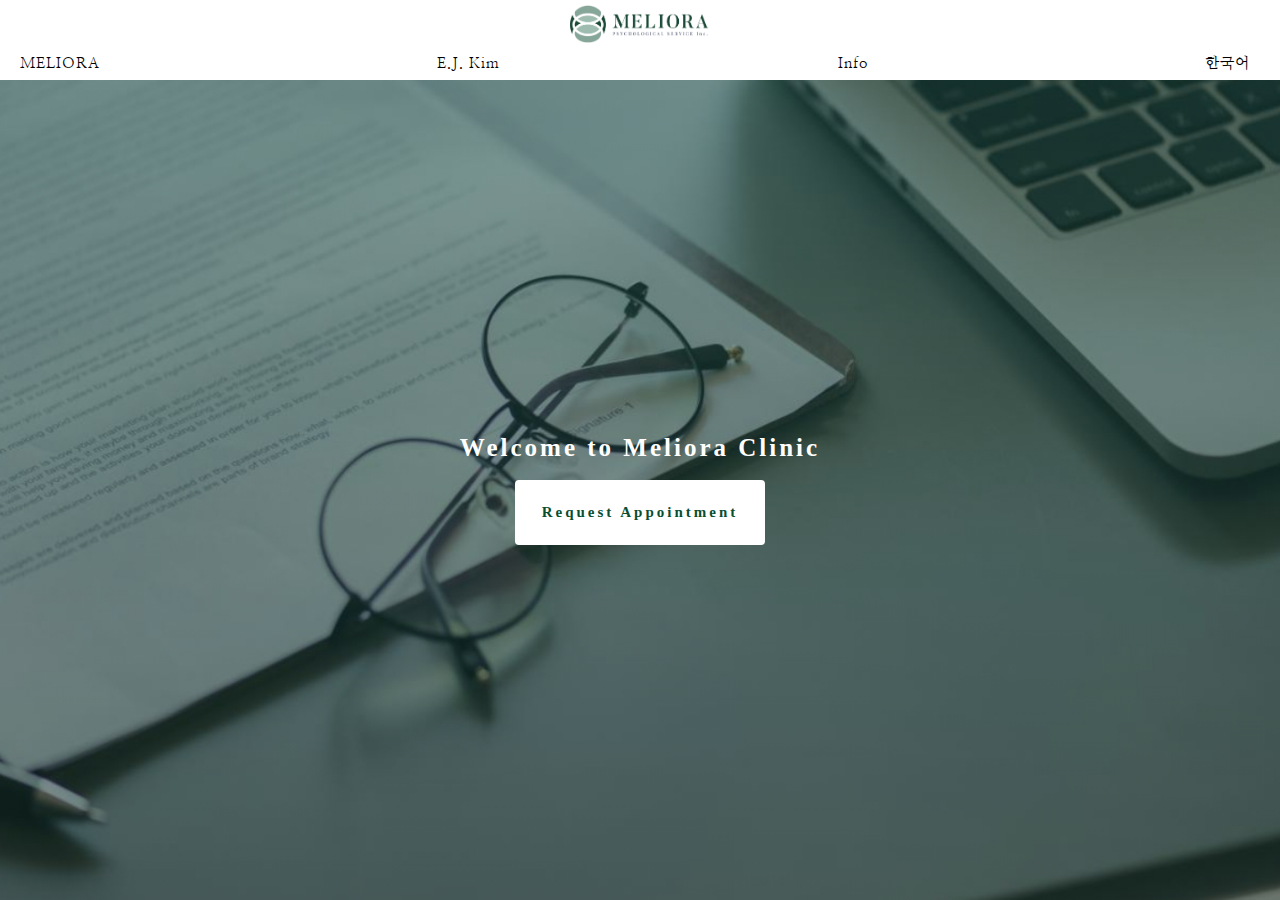
<file: index.html>
<!DOCTYPE html>
<html lang="en">
  <head>
    <meta charset="UTF-8" />
    <meta name="viewport" content="width=device-width, initial-scale=1.0" />
    <meta
      name="description"
      content="MELIORA PSYCHOLOGICAL SERVICE Inc. offers professional psychotherapy services for trauma, anxiety, depression, workplace stress, and chronic pain management."
    />
    <meta
      name="keywords"
      content="psychology, psychotherapy, mental health, trauma therapy, anxiety treatment, depression counseling, workplace stress, chronic pain management, EMDR therapy, cognitive therapy, mindfulness, PTSD, Alberta therapy, clinical psychologist"
    />
    <meta name="author" content="MELIORA PSYCHOLOGICAL SERVICE Inc." />
    <meta name="robots" content="index, follow" />

    <!-- Open Graph (SNS 공유 최적화) -->
    <meta property="og:title" content="MELIORA PSYCHOLOGICAL SERVICE Inc." />
    <meta property="og:description" content="Professional psychological services for trauma, anxiety, depression, and workplace stress management." />
    <meta property="og:image" content="https://maum.ca/img/logo.jpg" />
    <meta property="og:url" content="https://maum.ca/" />
    <meta property="og:type" content="website" />
    <meta property="og:locale" content="en_CA" />
    <!-- 캐나다 지역을 설정 -->
    <meta property="og:site_name" content="MELIORA PSYCHOLOGICAL SERVICE Inc." />
    <meta property="og:region" content="CA-AB" />
    <!-- 캐나다 알버타 지역 설정 -->

    <!-- Twitter Card -->
    <meta name="twitter:card" content="summary_large_image" />
    <meta name="twitter:title" content="MELIORA PSYCHOLOGICAL SERVICE Inc." />
    <meta name="twitter:description" content="Expert psychological care for trauma, anxiety, and stress management." />
    <meta name="twitter:image" content="https://maum.ca/img/logo.jpg" />
    <meta name="twitter:site" content="@YourTwitterHandle" />
    <!-- Twitter 핸들 추가 (선택 사항) -->

    <!-- 캐나다 알버타 지역 언어 설정 -->
    <meta name="language" content="English" />
    <meta name="geo.region" content="CA-AB" />
    <!-- 알버타 지역 설정 -->
    <meta name="geo.placename" content="Alberta" />
    <meta name="geo.position" content="53.9333;-116.5765" />
    <!-- 알버타의 위도, 경도 -->
    <title>MELIORA PSYCHOLOGICAL SERVICE Inc.</title>
    <link rel="stylesheet" href="./reset.css" />
    <link rel="stylesheet" href="./style.css" />
    <link rel="stylesheet" href="./mobile/style-mobile.css" />
    <link rel="stylesheet" href="./css/index.css" />
    <link rel="stylesheet" href="./mobile/index-mobile.css" />
  </head>
  <body>
    <div class="wrap">
      <nav class="navbar">
        <div class="nav__logobox"><img src="./img/logo.jpg" /></div>
        <ul class="nav__menu">
          <li><a href="./index.html">MELIORA</a></li>
          <li><a href="./ejkim.html">E.J. Kim</a></li>
          <li><a href="./info.html">Info</a></li>
          <li><a href="./kor/index.html">한국어</a></li>
        </ul>
      </nav>
      <main class="meliora__main">
        <h1>Welcome to Meliora Clinic</h1>
        <div class="index__mail"><a target="_top" href="./email.html">Request Appointment</a></div>
      </main>
    </div>
  </body>
</html>
</file>
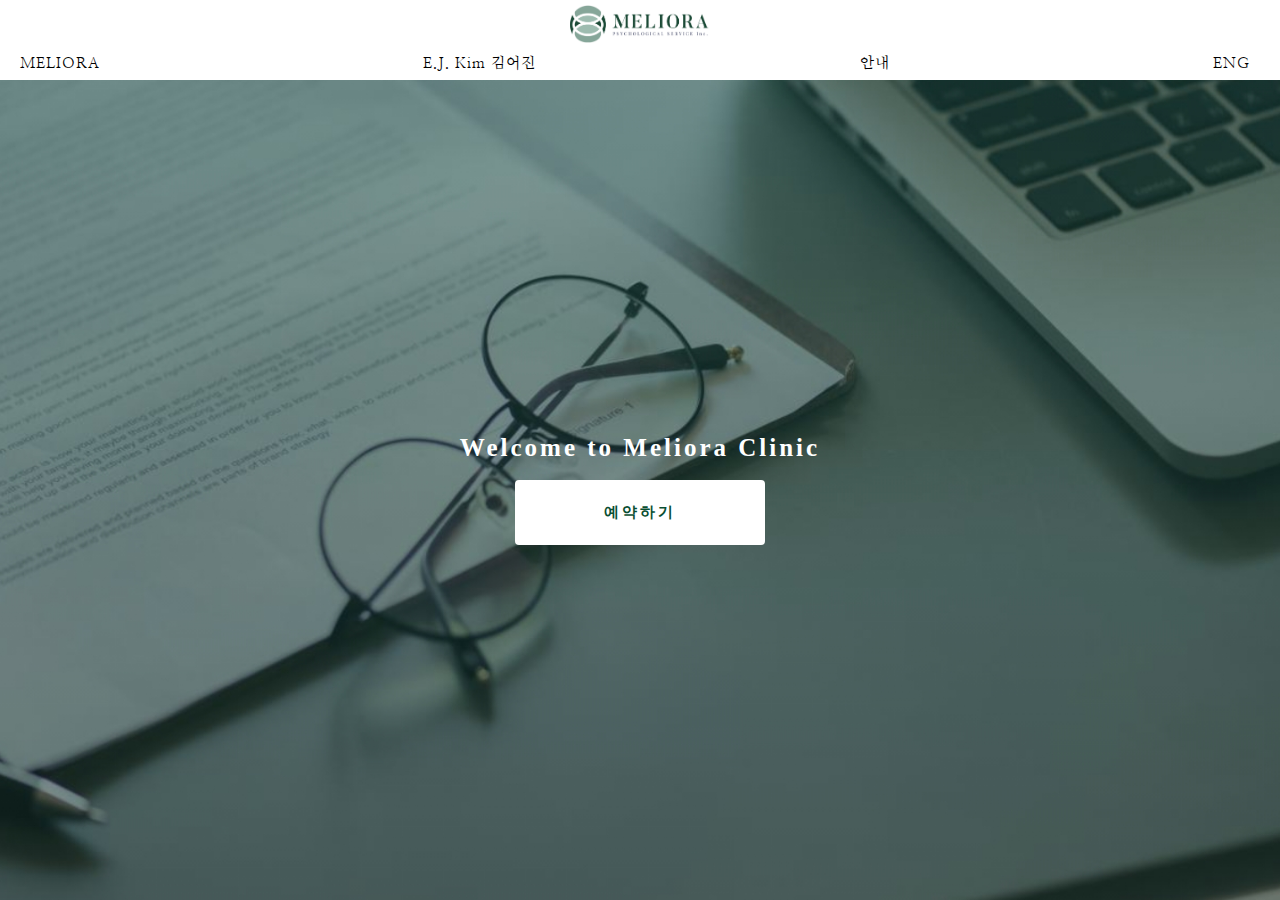
<file: kor/index.html>
<!DOCTYPE html>
<html lang="ko">
  <head>
    <meta charset="UTF-8" />
    <meta name="viewport" content="width=device-width, initial-scale=1.0" />
    <meta
      name="description"
      content="MELIORA PSYCHOLOGICAL SERVICE Inc. offers professional psychotherapy services for trauma, anxiety, depression, workplace stress, and chronic pain management."
    />
    <meta
      name="keywords"
      content="psychology, psychotherapy, mental health, trauma therapy, anxiety treatment, depression counseling, workplace stress, chronic pain management, EMDR therapy, cognitive therapy, mindfulness, PTSD, Alberta therapy, clinical psychologist"
    />
    <meta name="author" content="MELIORA PSYCHOLOGICAL SERVICE Inc." />
    <meta name="robots" content="index, follow" />

    <!-- Open Graph (SNS 공유 최적화) -->
    <meta property="og:title" content="MELIORA PSYCHOLOGICAL SERVICE Inc." />
    <meta property="og:description" content="Professional psychological services for trauma, anxiety, depression, and workplace stress management." />
    <meta property="og:image" content="https://maum.ca/img/logo.jpg" />
    <meta property="og:url" content="https://maum.ca/" />
    <meta property="og:type" content="website" />
    <meta property="og:locale" content="en_CA" />
    <!-- 캐나다 지역을 설정 -->
    <meta property="og:site_name" content="MELIORA PSYCHOLOGICAL SERVICE Inc." />
    <meta property="og:region" content="CA-AB" />
    <!-- 캐나다 알버타 지역 설정 -->

    <!-- Twitter Card -->
    <meta name="twitter:card" content="summary_large_image" />
    <meta name="twitter:title" content="MELIORA PSYCHOLOGICAL SERVICE Inc." />
    <meta name="twitter:description" content="Expert psychological care for trauma, anxiety, and stress management." />
    <meta name="twitter:image" content="https://maum.ca/img/logo.jpg" />
    <meta name="twitter:site" content="@YourTwitterHandle" />
    <!-- Twitter 핸들 추가 (선택 사항) -->

    <!-- 캐나다 알버타 지역 언어 설정 -->
    <meta name="language" content="English" />
    <meta name="geo.region" content="CA-AB" />
    <!-- 알버타 지역 설정 -->
    <meta name="geo.placename" content="Alberta" />
    <meta name="geo.position" content="53.9333;-116.5765" />
    <!-- 알버타의 위도, 경도 -->
    <title>MELIORA PSYCHOLOGICAL SERVICE Inc.</title>
    <link rel="stylesheet" href="../reset.css" />
    <link rel="stylesheet" href="../style.css" />
    <link rel="stylesheet" href="../mobile/style-mobile.css" />
    <link rel="stylesheet" href="../css/index.css" />
    <link rel="stylesheet" href="../mobile/index-mobile.css" />
  </head>
  <body>
    <div class="wrap">
      <nav class="navbar">
        <div class="nav__logobox"><img src="../img/logo.jpg" /></div>
        <ul class="nav__menu">
          <li><a href="../kor/index.html">MELIORA</a></li>
          <li><a href="../kor/ejkim.html">E.J. Kim 김어진</a></li>
          <li><a href="../kor/info.html">안내</a></li>
          <li><a href="../index.html">ENG</a></li>
        </ul>
      </nav>
      <main class="meliora__main">
        <h1>Welcome to Meliora Clinic</h1>
        <div class="index__mail"><a href="../kor/email.html">예약하기</a></div>
      </main>
    </div>
  </body>
</html>
</file>
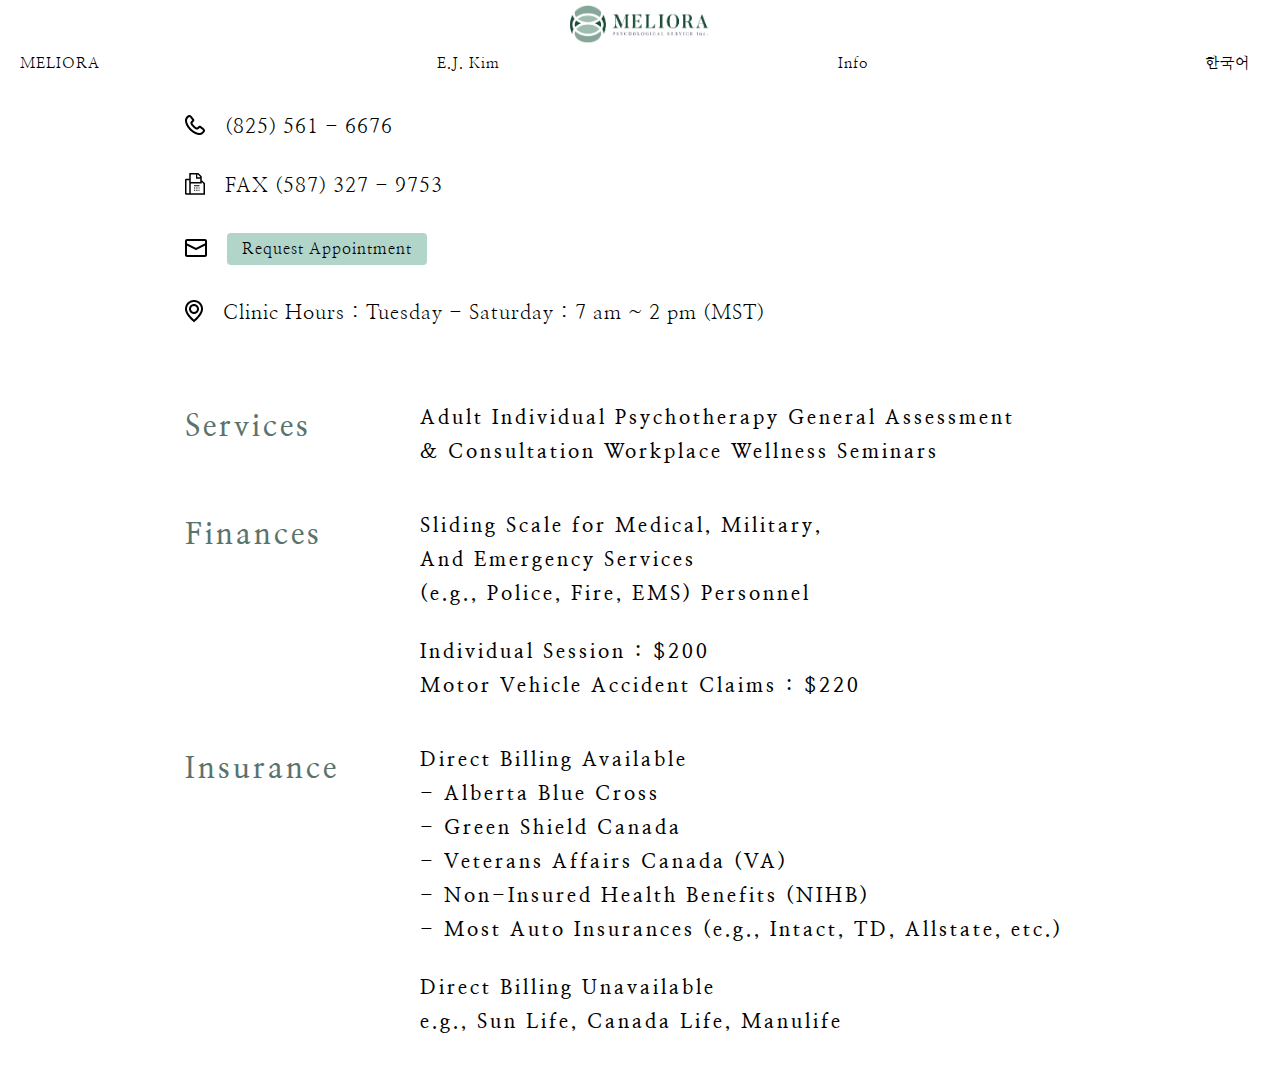
<file: info.html>
<!DOCTYPE html>
<html lang="en">
  <head>
    <meta charset="UTF-8" />
    <meta name="viewport" content="width=device-width, initial-scale=1.0" />
    <meta
      name="description"
      content="MELIORA PSYCHOLOGICAL SERVICE Inc. offers professional psychotherapy services for trauma, anxiety, depression, workplace stress, and chronic pain management."
    />
    <meta
      name="keywords"
      content="psychology, psychotherapy, mental health, trauma therapy, anxiety treatment, depression counseling, workplace stress, chronic pain management, EMDR therapy, cognitive therapy, mindfulness, PTSD, Alberta therapy, clinical psychologist"
    />
    <meta name="author" content="MELIORA PSYCHOLOGICAL SERVICE Inc." />
    <meta name="robots" content="index, follow" />

    <!-- Open Graph (SNS 공유 최적화) -->
    <meta property="og:title" content="MELIORA PSYCHOLOGICAL SERVICE Inc." />
    <meta property="og:description" content="Professional psychological services for trauma, anxiety, depression, and workplace stress management." />
    <meta property="og:image" content="https://maum.ca/img/logo.jpg" />
    <meta property="og:url" content="https://maum.ca/" />
    <meta property="og:type" content="website" />
    <meta property="og:locale" content="en_CA" />
    <!-- 캐나다 지역을 설정 -->
    <meta property="og:site_name" content="MELIORA PSYCHOLOGICAL SERVICE Inc." />
    <meta property="og:region" content="CA-AB" />
    <!-- 캐나다 알버타 지역 설정 -->

    <!-- Twitter Card -->
    <meta name="twitter:card" content="summary_large_image" />
    <meta name="twitter:title" content="MELIORA PSYCHOLOGICAL SERVICE Inc." />
    <meta name="twitter:description" content="Expert psychological care for trauma, anxiety, and stress management." />
    <meta name="twitter:image" content="https://maum.ca/img/logo.jpg" />
    <meta name="twitter:site" content="@YourTwitterHandle" />
    <!-- Twitter 핸들 추가 (선택 사항) -->

    <!-- 캐나다 알버타 지역 언어 설정 -->
    <meta name="language" content="English" />
    <meta name="geo.region" content="CA-AB" />
    <!-- 알버타 지역 설정 -->
    <meta name="geo.placename" content="Alberta" />
    <meta name="geo.position" content="53.9333;-116.5765" />
    <!-- 알버타의 위도, 경도 -->
    <title>MELIORA PSYCHOLOGICAL SERVICE Inc.</title>
    <link rel="stylesheet" href="./reset.css" />
    <link rel="stylesheet" href="./style.css" />
    <link rel="stylesheet" href="./mobile/style-mobile.css" />
    <link rel="stylesheet" href="./css/info.css" />
    <link rel="stylesheet" href="./mobile/info-mobile.css" />
  </head>
  <body>
    <div class="wrap">
      <nav class="navbar">
        <div class="nav__logobox"><img src="./img/logo.jpg" /></div>
        <ul class="nav__menu">
          <li><a href="./index.html">MELIORA</a></li>
          <li><a href="./ejkim.html">E.J. Kim</a></li>
          <li><a href="./info.html">Info</a></li>
          <li><a href="./kor/index.html">한국어</a></li>
        </ul>
      </nav>
      <main class="info__main">
        <div class="info__main__content__1">
          <div class="info__main__content__1__box info__main__content__1__call">
            <div class="info__main__content__1__img info__main__content__1__call__img">
              <img src="./img/call.png" alt="call numer" />
            </div>
            <div class="info__main__content__1_text info__main__content__1__call__text">(825) 561 - 6676</div>
          </div>
          <div class="info__main__content__1__box info__main__content__1__fax">
            <div class="info__main__content__1__img info__main__content__1__fax__img">
              <img src="./img/fax.png" alt="fax numer" />
            </div>
            <div class="info__main__content__1_text info__main__content__1__fax__text">FAX (587) 327 - 9753</div>
          </div>
          <div class="info__main__content__1__box info__main__content__1__mail">
            <div class="info__main__content__1__img info__main__content__1__mail__img">
              <img src="./img/mail.png" alt="mail numer" />
            </div>
            <div class="info__main__content__1_text info__main__content__1__mail__text">
              <div class="index__mail index__mail__mobile"><a href="./email.html">Request Appointment</a></div>
            </div>
          </div>
          <div class="info__main__content__1__box info__main__content__1__pin">
            <div class="info__main__content__1__img info__main__content__1__pin__img">
              <img src="./img/pin.png" alt="pin numer" />
            </div>
            <div class="info__main__content__1_text info__main__content__1__pin__text">Clinic Hours : Tuesday - Saturday : 7 am ~ 2 pm (MST)</div>
          </div>
        </div>
        <div class="info__main__content__2">
          <div class="info__main__content__2__box info__main__content__2__services">
            <div class="info__main__content__2__title info__main__content__2__services__title">Services</div>
            <div class="info__main__content__2__context info__main__content__2__services__context">
              <p>Adult Individual Psychotherapy General Assessment</p>
              <p>& Consultation Workplace Wellness Seminars</p>
            </div>
          </div>
          <div class="info__main__content__2__box info__main__content__2__Finances">
            <div class="info__main__content__2__title info__main__content__2__Finances__title">Finances</div>
            <div class="info__main__content__2__context info__main__content__2__Finances__context">
              <p>Sliding Scale for Medical, Military,</p>
              <p>And Emergency Services</p>
              <p>(e.g., Police, Fire, EMS) Personnel</p>
              <br />
              <p>Individual Session : $200</p>
              <p>Motor Vehicle Accident Claims : $220</p>
            </div>
          </div>
          <div class="info__main__content__2__box info__main__content__2__insurance">
            <div class="info__main__content__2__title info__main__content__2__insurance__title">Insurance</div>
            <div class="info__main__content__2__context info__main__content__2__insurance__context">
              <p>Direct Billing Available</p>
              <p>- Alberta Blue Cross</p>
              <p>- Green Shield Canada</p>
              <p>- Veterans Affairs Canada (VA)</p>
              <p>- Non-Insured Health Benefits (NIHB)</p>
              <p>- Most Auto Insurances (e.g., Intact, TD, Allstate, etc.)</p>
              <br />
              <p>Direct Billing Unavailable</p>
              <p>e.g., Sun Life, Canada Life, Manulife</p>
            </div>
          </div>
        </div>
      </main>
    </div>
  </body>
</html>
</file>
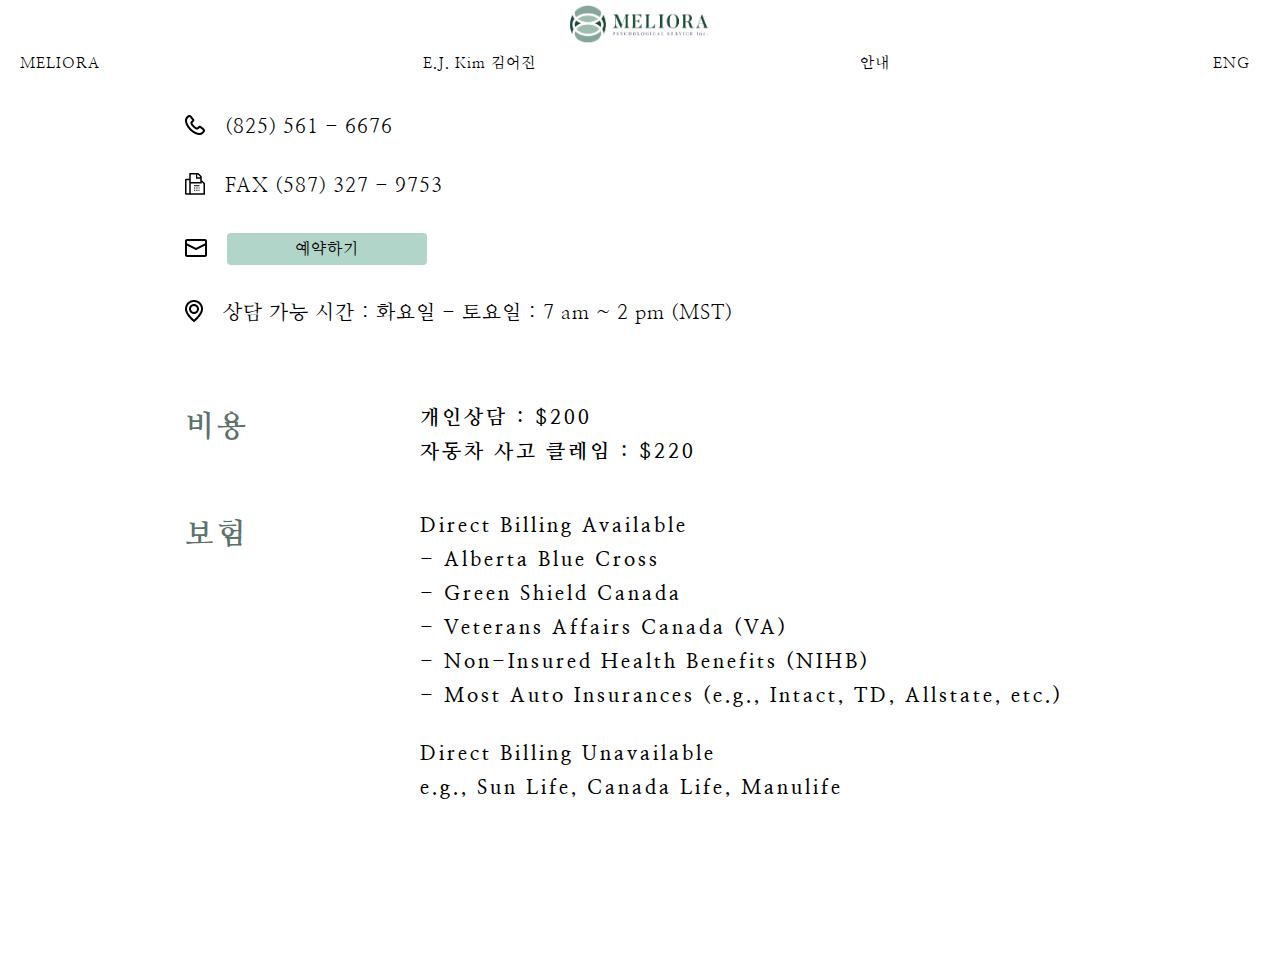
<file: kor/info.html>
<!DOCTYPE html>
<html lang="en">
  <head>
    <meta charset="UTF-8" />
    <meta name="viewport" content="width=device-width, initial-scale=1.0" />
    <meta
      name="description"
      content="MELIORA PSYCHOLOGICAL SERVICE Inc. offers professional psychotherapy services for trauma, anxiety, depression, workplace stress, and chronic pain management."
    />
    <meta
      name="keywords"
      content="psychology, psychotherapy, mental health, trauma therapy, anxiety treatment, depression counseling, workplace stress, chronic pain management, EMDR therapy, cognitive therapy, mindfulness, PTSD, Alberta therapy, clinical psychologist"
    />
    <meta name="author" content="MELIORA PSYCHOLOGICAL SERVICE Inc." />
    <meta name="robots" content="index, follow" />

    <!-- Open Graph (SNS 공유 최적화) -->
    <meta property="og:title" content="MELIORA PSYCHOLOGICAL SERVICE Inc." />
    <meta property="og:description" content="Professional psychological services for trauma, anxiety, depression, and workplace stress management." />
    <meta property="og:image" content="https://maum.ca/img/logo.jpg" />
    <meta property="og:url" content="https://maum.ca/" />
    <meta property="og:type" content="website" />
    <meta property="og:locale" content="en_CA" />
    <!-- 캐나다 지역을 설정 -->
    <meta property="og:site_name" content="MELIORA PSYCHOLOGICAL SERVICE Inc." />
    <meta property="og:region" content="CA-AB" />
    <!-- 캐나다 알버타 지역 설정 -->

    <!-- Twitter Card -->
    <meta name="twitter:card" content="summary_large_image" />
    <meta name="twitter:title" content="MELIORA PSYCHOLOGICAL SERVICE Inc." />
    <meta name="twitter:description" content="Expert psychological care for trauma, anxiety, and stress management." />
    <meta name="twitter:image" content="https://maum.ca/img/logo.jpg" />
    <meta name="twitter:site" content="@YourTwitterHandle" />
    <!-- Twitter 핸들 추가 (선택 사항) -->

    <!-- 캐나다 알버타 지역 언어 설정 -->
    <meta name="language" content="English" />
    <meta name="geo.region" content="CA-AB" />
    <!-- 알버타 지역 설정 -->
    <meta name="geo.placename" content="Alberta" />
    <meta name="geo.position" content="53.9333;-116.5765" />
    <!-- 알버타의 위도, 경도 -->
    <title>MELIORA PSYCHOLOGICAL SERVICE Inc.</title>
    <link rel="stylesheet" href="../reset.css" />
    <link rel="stylesheet" href="../style.css" />
    <link rel="stylesheet" href="../mobile/style-mobile.css" />
    <link rel="stylesheet" href="../css/info.css" />
    <link rel="stylesheet" href="../mobile/info-mobile.css" />
  </head>
  <body>
    <div class="wrap">
      <nav class="navbar">
        <div class="nav__logobox"><img src="../img/logo.jpg" /></div>
        <ul class="nav__menu">
          <li><a href="../kor/index.html">MELIORA</a></li>
          <li><a href="../kor/ejkim.html">E.J. Kim 김어진</a></li>
          <li><a href="../kor/info.html">안내</a></li>
          <li><a href="../index.html">ENG</a></li>
        </ul>
      </nav>
      <main class="info__main">
        <div class="info__main__content__1">
          <div class="info__main__content__1__box info__main__content__1__call">
            <div class="info__main__content__1__img info__main__content__1__call__img">
              <img src="../img/call.png" alt="call numer" />
            </div>
            <div class="info__main__content__1_text info__main__content__1__call__text">(825) 561 - 6676</div>
          </div>
          <div class="info__main__content__1__box info__main__content__1__fax">
            <div class="info__main__content__1__img info__main__content__1__fax__img">
              <img src="../img/fax.png" alt="fax numer" />
            </div>
            <div class="info__main__content__1_text info__main__content__1__fax__text">FAX (587) 327 - 9753</div>
          </div>
          <div class="info__main__content__1__box info__main__content__1__mail">
            <div class="info__main__content__1__img info__main__content__1__mail__img">
              <img src="../img/mail.png" alt="mail numer" />
            </div>
            <div class="info__main__content__1_text info__main__content__1__mail__text">
              <div class="index__mail index__mail__mobile"><a href="../kor/email.html">예약하기</a></div>
            </div>
          </div>
          <div class="info__main__content__1__box info__main__content__1__pin">
            <div class="info__main__content__1__img info__main__content__1__pin__img">
              <img src="../img/pin.png" alt="pin numer" />
            </div>
            <div class="info__main__content__1_text info__main__content__1__pin__text">상담 가능 시간 : 화요일 - 토요일 : 7 am ~ 2 pm (MST)</div>
          </div>
        </div>
        <div class="info__main__content__2">
          <div class="info__main__content__2__box info__main__content__2__services">
            <div class="info__main__content__2__title info__main__content__2__services__title">비용</div>
            <div class="info__main__content__2__context info__main__content__2__services__context">
              <p>개인상담 : $200</p>
              <p>자동차 사고 클레임 : $220</p>
            </div>
          </div>
          <div class="info__main__content__2__box info__main__content__2__insurance">
            <div class="info__main__content__2__title info__main__content__2__insurance__title">보험</div>
            <div class="info__main__content__2__context info__main__content__2__insurance__context">
              <p>Direct Billing Available</p>
              <p>- Alberta Blue Cross</p>
              <p>- Green Shield Canada</p>
              <p>- Veterans Affairs Canada (VA)</p>
              <p>- Non-Insured Health Benefits (NIHB)</p>
              <p>- Most Auto Insurances (e.g., Intact, TD, Allstate, etc.)</p>
              <br />
              <p>Direct Billing Unavailable</p>
              <p>e.g., Sun Life, Canada Life, Manulife</p>
            </div>
          </div>
        </div>
      </main>
    </div>
  </body>
</html>
</file>
<file: style.css>
@import url("https://fonts.googleapis.com/css?family=Nanum+Myeongjo&display=swap");
a {
  color: inherit;
  text-decoration: none;
}
.wrap {
  margin: 0;
  width: 100vw;
  height: 100vh;
}

.navbar {
  width: 100vw;
  height: 110px;
  padding: 5px 30px;
  box-sizing: border-box;
  display: flex;
  justify-content: space-between;
  align-items: center;
}

.nav__logobox img {
  width: 320px;
  height: 80px;
  padding-left: 10px;
}

.nav__menu {
  display: flex;
}

li {
  font-family: "Nanum Myeongjo", serif;
  font-size: 20px;
  font-weight: bold;
  letter-spacing: 1px;
  align-items: center;
}

.nav__menu li {
  padding: 45px 40px;
}

.nav__menu li:hover {
  background-color: #5a736d;
  color: white;
}

.index__main {
  width: 100%;
  height: calc(100% - 110px);
  overflow-y: auto;
}

* {
  box-sizing: border-box;
}
</file>
<file: mobile/style-mobile.css>
@media screen and (max-width: 1280px) {
  .navbar {
    flex-direction: column;
    justify-content: space-between;
    width: calc(100% - 10px);
    height: 80px;
    padding: 5px 10px;
    box-sizing: border-box;
    align-items: center;
  }

  .index__main {
    width: 100%;
  }

  .nav__logobox img {
    width: 150px;
    height: 38px;
    align-items: center;
  }
  .nav__menu {
    width: 100%;
    display: flex;
    justify-content: space-between;
  }
  .nav__menu li {
    padding: 4px 10px;
  }

  li {
    font-family: "Nanum Myeongjo", serif;
    font-size: 15px;
    font-weight: bold;
    font-weight: 100;
    letter-spacing: 1px;
    align-items: center;
  }
}
</file>
<file: css/index.css>
.meliora__main {
  height: calc(100vh - 110px);
  display: flex;
  flex-direction: column;
  justify-content: center;
  align-items: center;
  background-image: url("../img/bg2.jpg");
  background-size: cover;
  background-repeat: no-repeat;
  background-position: center;
  font-family: "basic sans", serif;
  font-size: 25px;
  font-weight: bold;
}

h1 {
  font-family: "butler", serif;
  font-size: 50px;
  font-weight: bold;
  letter-spacing: 5px;
  color: white;
}

.index__mail {
  margin-top: 40px;
  width: 350px;
  height: 80px;
  font-family: "basic sans", serif;
  font-size: 25px;
  font-weight: bold;
  color: rgb(9, 78, 49);
  letter-spacing: 3px;
  background-color: white;
  display: flex;
  justify-content: center;
  align-items: center;
  border-radius: 4px;
}
</file>
<file: mobile/index-mobile.css>
@media screen and (max-width: 1280px) {
  .meliora__main {
    height: calc(100vh - 80px);
  }

  h1 {
    font-family: "butler", serif;
    font-size: 25px;
    font-weight: bold;
    letter-spacing: 3px;
    color: white;
    text-align: center;
  }

  .index__mail {
    margin-top: 20px;
    width: 250px;
    height: 65px;
    font-family: "basic sans", serif;
    font-size: 15px;
    font-weight: bold;
    color: rgb(9, 78, 49);
    letter-spacing: 3px;
    background-color: white;
    display: flex;
    justify-content: center;
    align-items: center;
    border-radius: 4px;
  }
}
</file>
<file: css/info.css>
.info__main {
  width: 100vw;
  height: 100%;
  background-color: white;
  display: flex;
  flex-direction: column;
  align-items: center;
}

.info__main__content__1 {
  width: 910px;
  height: 250px;
}

.info__main__content__1__box {
  display: flex;
  align-items: center;
  margin-top: 35px;
}

.info__main__content__1__img {
  margin-right: 20px;
}
.info__main__content__1_text {
  font-family: "Nanum Myeongjo", serif;
  font-size: 20px;
  letter-spacing: 1px;
}

.index__mail {
  width: 200px;
  height: 32px;
  font-family: "Nanum Myeongjo", serif;
  font-size: 16px;
  color: black;
  letter-spacing: 1px;
  background-color: #b2d5ca;
  display: flex;
  justify-content: center;
  align-items: center;
  border-radius: 4px;
}

.info__main__content__2 {
  margin-top: 80px;
  width: 910px;
  height: 800px;
}

.info__main__content__2__box {
  width: 910px;
  display: flex;
  margin-bottom: 40px;
}

.info__main__content__2__title {
  font-family: "Nanum Myeongjo", serif;
  font-size: 30px;
  font-weight: bold;
  color: #5a736d;
  letter-spacing: 3px;
  width: 155px;
  margin-right: 80px;
  line-height: 140%;
}

.info__main__content__2__context {
  font-family: "Nanum Myeongjo", serif;
  font-size: 20px;
  font-weight: bold;
  color: black;
  letter-spacing: 3px;
  line-height: 120%;
}

.info__main__content__2__context > p {
  margin-bottom: 10px;
}
</file>
<file: mobile/info-mobile.css>
@media screen and (max-width: 768px) {
  /** 모바일 세로 */
  .info__main {
    width: 100%;
    height: 100%;
    background-color: white;
    display: flex;
    flex-direction: column;
    align-items: center;
  }

  .info__main__content__1 {
    width: calc(100vw - 40px);
    height: 300px;
  }

  .info__main__content__1__box {
    display: flex;
    align-items: center;
    margin-top: 35px;
  }

  .info__main__content__1__img {
    margin-right: 20px;
  }
  .info__main__content__1_text {
    width: 100%;
    font-family: "Nanum Myeongjo", serif;
    font-size: 20px;
    letter-spacing: 1px;
  }
  .info__main__content__1__pin__text {
    line-height: 30px;
  }

  .index__mail {
    width: 200px;
    height: 32px;
    font-family: "Nanum Myeongjo", serif;
    font-size: 16px;
    color: black;
    letter-spacing: 1px;
    background-color: #b2d5ca;
    display: flex;
    justify-content: center;
    align-items: center;
    border-radius: 4px;
  }

  .info__main__content__2 {
    width: calc(100vw - 40px);
    margin-top: 80px;
    height: 100%;
  }

  .info__main__content__2__box {
    width: 100%;
    display: flex;
    flex-direction: column;

    margin-bottom: 40px;
  }

  .info__main__content__2__title {
    font-family: "Nanum Myeongjo", serif;
    font-size: 30px;
    font-weight: bold;
    color: #5a736d;
    letter-spacing: 3px;
    width: 100%;
    margin-right: 0px;
  }

  .info__main__content__2__context {
    margin-top: 20px;
    font-family: "Nanum Myeongjo", serif;
    font-size: 20px;
    font-weight: bold;
    color: black;
    letter-spacing: 3px;
    line-height: 35px;
  }

  .info__main__content__2__context > p {
    margin-bottom: 10px;
  }
}
</file>
